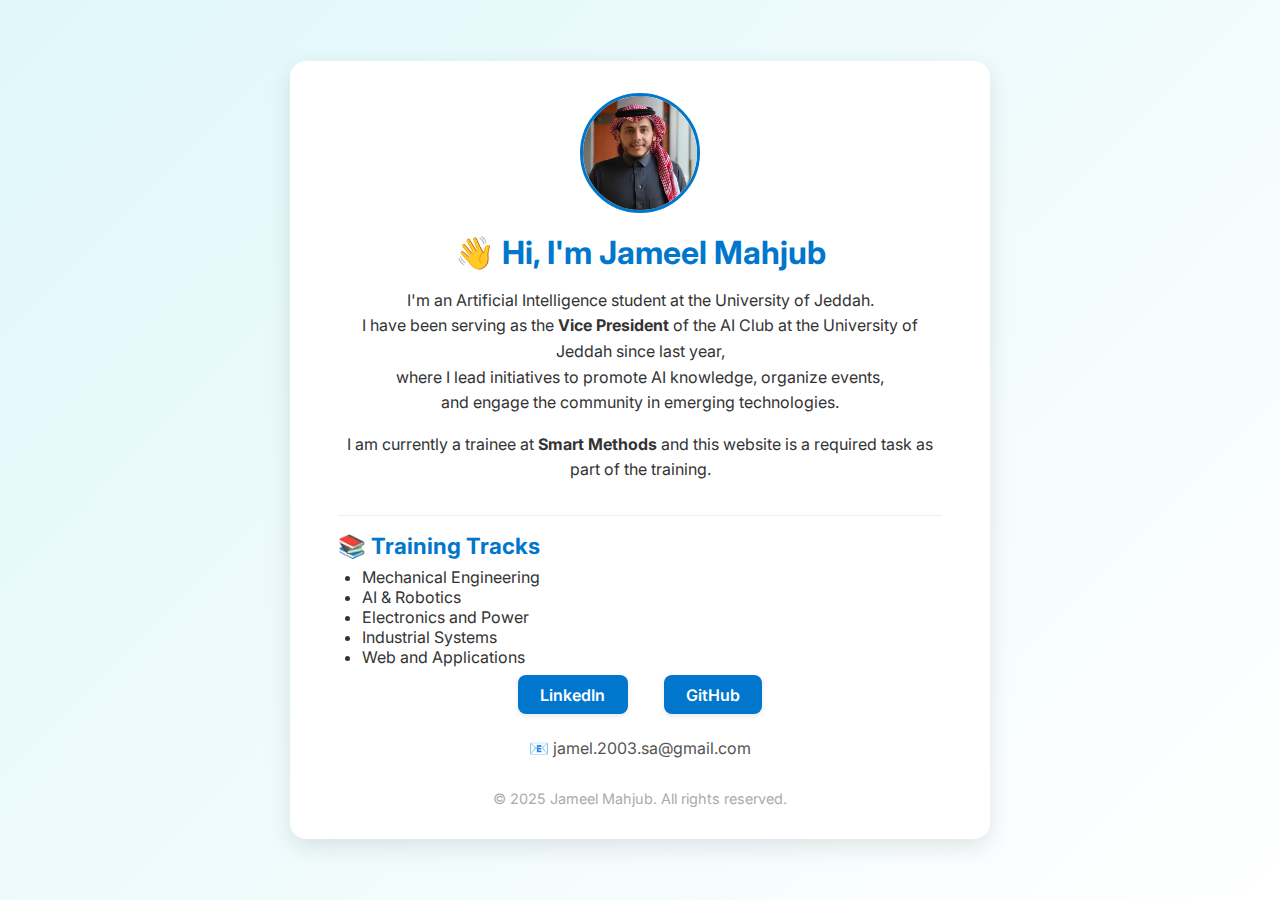
<file: index.html>
<!DOCTYPE html>
<html lang="en">
<head>
  <meta charset="UTF-8" />
  <meta name="viewport" content="width=device-width, initial-scale=1.0" />
  <title>Jameel Mahjub | AI Enthusiast</title>
  <meta name="description" content="Jameel Mahjub – AI Student, Vice President of AI Club at University of Jeddah, and trainee at Smart Methods.">
  <link rel="icon" href="favicon.ico" />
  <link href="https://fonts.googleapis.com/css2?family=Inter:wght@400;600;800&display=swap" rel="stylesheet">
  <link rel="stylesheet" href="style.css" />
</head>
<body>
  <div class="card">
    <img src="photo jameel.jpg" alt="Jameel Mahjub" class="profile" />
    <h1>👋 Hi, I'm Jameel Mahjub</h1>
    <p>
      I'm an Artificial Intelligence student at the University of Jeddah.<br>
      I have been serving as the <strong>Vice President</strong> of the AI Club at the University of Jeddah since last year,<br>
      where I lead initiatives to promote AI knowledge, organize events,<br>
      and engage the community in emerging technologies.
    </p>

    <p>
      I am currently a trainee at <strong>Smart Methods</strong> and this website is a required task as part of the training.
    </p>

    <div class="section">
      <h2>📚 Training Tracks</h2>
      <ul>
        <li>Mechanical Engineering</li>
        <li>AI & Robotics</li>
        <li>Electronics and Power</li>
        <li>Industrial Systems</li>
        <li>Web and Applications</li>
      </ul>
    </div>

    <div class="links">
      <a href="https://www.linkedin.com/in/jameel-mahjub-2a2b94277/" target="_blank">LinkedIn</a>
      <a href="https://github.com/jamel012" target="_blank">GitHub</a>
    </div>

    <div class="email">📧 jamel.2003.sa@gmail.com</div>

    <footer>© 2025 Jameel Mahjub. All rights reserved.</footer>
  </div>
</body>
</html>
</file>
<file: style.css>
* {
  box-sizing: border-box;
  margin: 0;
  padding: 0;
}
body {
  font-family: 'Inter', sans-serif;
  background: linear-gradient(135deg, #e0f7fa, #ffffff);
  display: flex;
  align-items: center;
  justify-content: center;
  min-height: 100vh;
  padding: 20px;
  color: #333;
}
.card {
  background: white;
  padding: 2rem 3rem;
  border-radius: 16px;
  box-shadow: 0 8px 24px rgba(0,0,0,0.1);
  max-width: 700px;
  width: 100%;
  text-align: center;
  animation: fadeIn 1s ease;
}
img.profile {
  width: 120px;
  height: 120px;
  object-fit: cover;
  border-radius: 50%;
  margin-bottom: 1rem;
  border: 3px solid #0077cc;
}
h1 {
  font-size: 2rem;
  margin-bottom: 0.5rem;
  color: #0077cc;
}
p {
  font-size: 1rem;
  line-height: 1.6;
  margin: 1rem 0;
}
.links a {
  display: inline-block;
  margin: 0.5rem 1rem;
  padding: 0.6rem 1.4rem;
  text-decoration: none;
  color: white;
  background-color: #0077cc;
  border-radius: 8px;
  font-weight: 600;
  box-shadow: 0 2px 5px rgba(0,0,0,0.1);
  transition: background-color 0.3s ease;
}
.links a:hover {
  background-color: #005fa3;
}
.email {
  margin-top: 1rem;
  color: #555;
}
.section {
  margin-top: 2rem;
  text-align: left;
  border-top: 1px solid #eee;
  padding-top: 1rem;
}
.section h2 {
  color: #0077cc;
  font-size: 1.4rem;
  margin-bottom: 0.5rem;
}
.section ul {
  list-style: disc;
  padding-left: 1.5rem;
}
footer {
  margin-top: 2rem;
  font-size: 0.9rem;
  color: #aaa;
}
@keyframes fadeIn {
  from { opacity: 0; transform: translateY(20px); }
  to { opacity: 1; transform: translateY(0); }
}
@media (max-width: 500px) {
  .card {
    padding: 1.5rem;
  }
  h1 {
    font-size: 1.5rem;
  }
}
</file>
